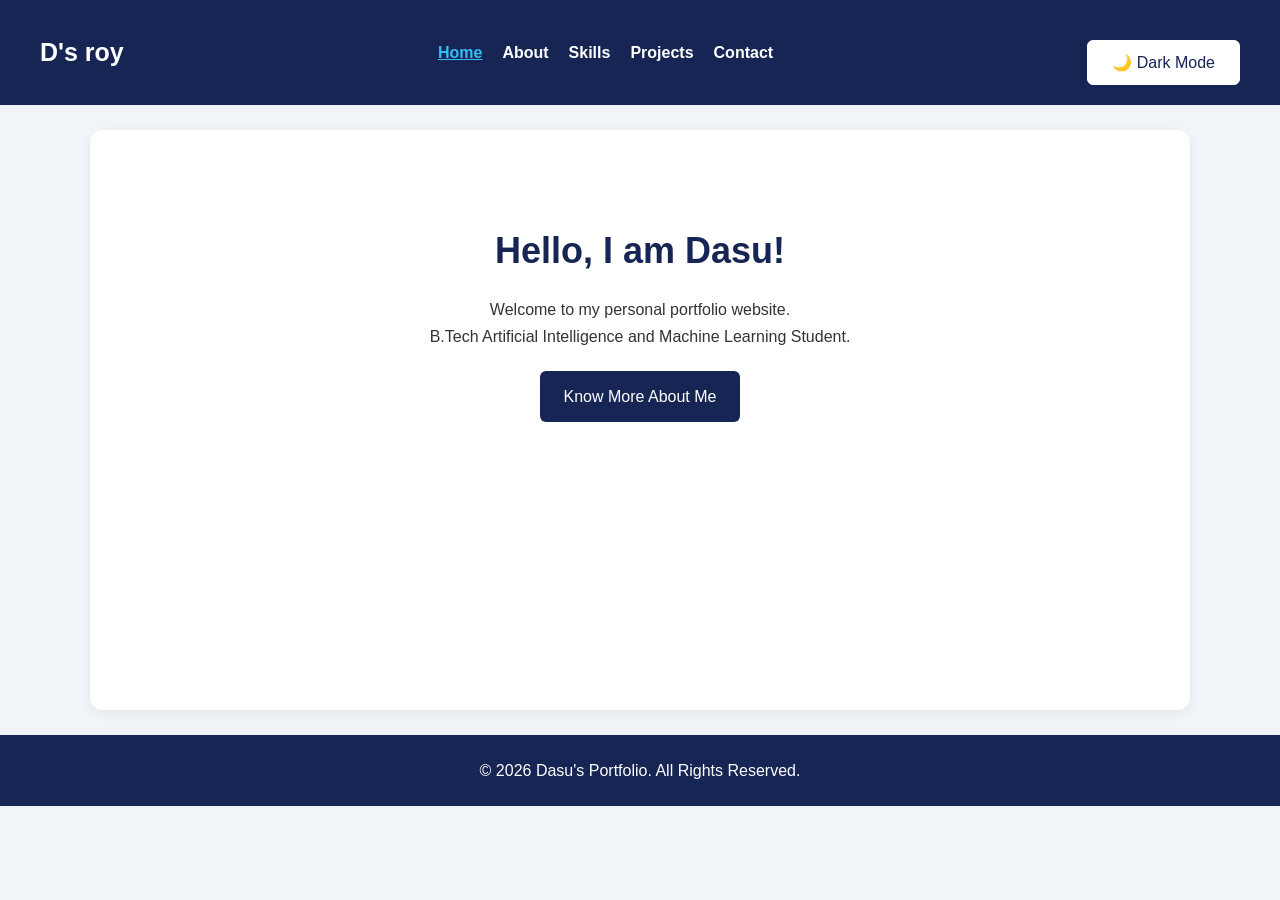
<file: index.html>
<!DOCTYPE html>
<html lang="en">
<head>
    <meta charset="UTF-8">
    <meta name="viewport" content="width=device-width, initial-scale=1.0">

    <meta name="description" content="Welcome to Dasu's personal portfolio website.">
    <meta name="author" content="Dasu">

    <title>Home | Dasu Portfolio</title>

    <link rel="stylesheet" href="style.css">
</head>

<body>

<header>
    <h1>D's roy</h1>

    <nav aria-label="Main navigation">
        <a href="index.html" aria-current="page">Home</a>
        <a href="about.html">About</a>
        <a href="skills.html">Skills</a>
        <a href="projects.html">Projects</a>
        <a href="contact.html">Contact</a>
    </nav>

    <button id="themeToggle" type="button">
        🌙 Dark Mode
    </button>
</header>

<main>
    <section class="hero">
        <h2>Hello, I am Dasu!</h2>

        <p>Welcome to my personal portfolio website.</p>

        <p>B.Tech Artificial Intelligence and Machine Learning Student.</p>

        <a class="button" href="about.html">
            Know More About Me
        </a>
    </section>
</main>

<footer>
    <p>&copy; 2026 Dasu's Portfolio. All Rights Reserved.</p>
</footer>

<script src="script.js"></script>

</body>
</html>
</file>
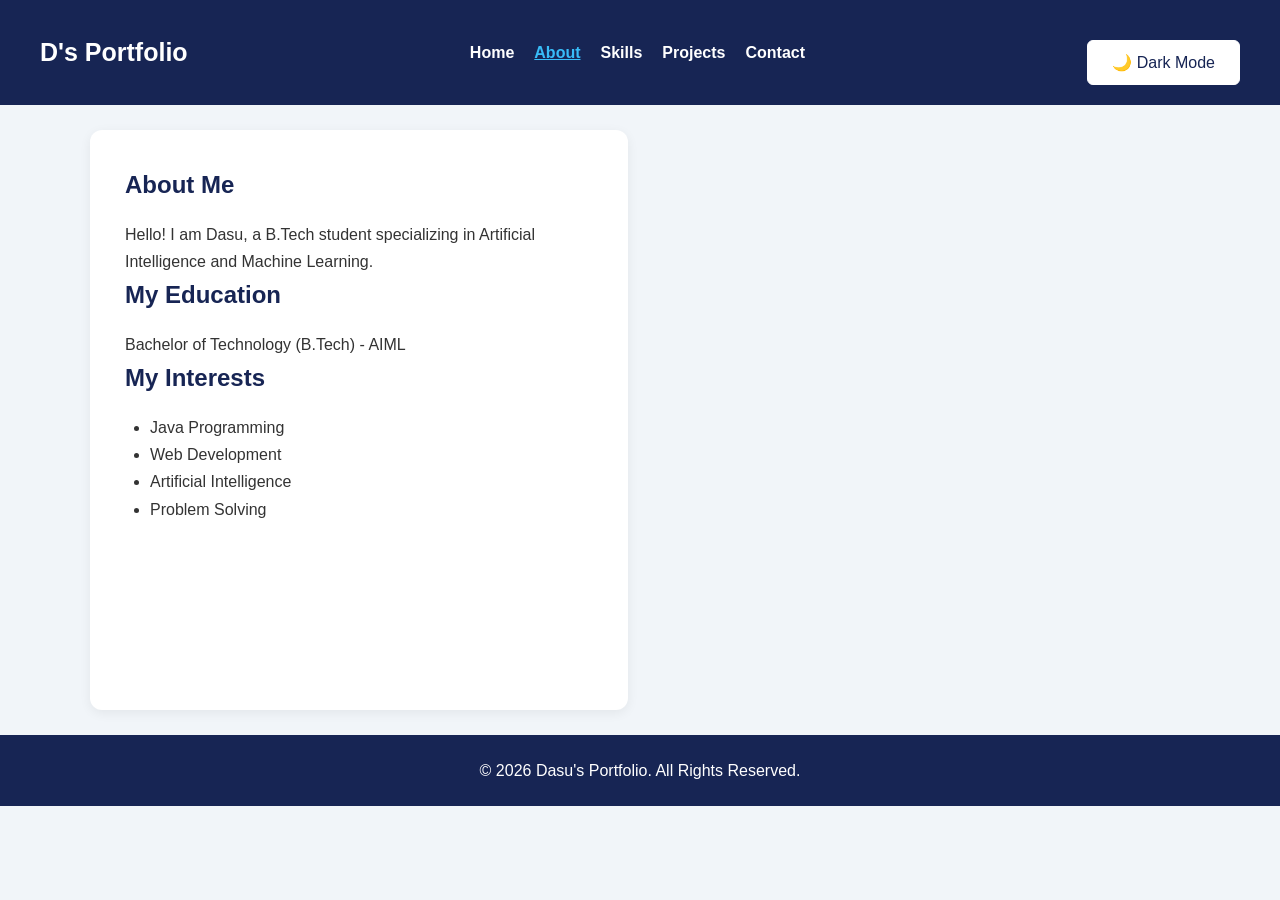
<file: about.html>
<!DOCTYPE html>
<html lang="en">
<head>
    <meta charset="UTF-8">
    <meta name="viewport" content="width=device-width, initial-scale=1.0">

    <meta name="description" content="About Dasu, an AIML student.">

    <title>About | Dasu Portfolio</title>

    <link rel="stylesheet" href="style.css">
</head>

<body>

<header>
    <h1>D's Portfolio</h1>

    <nav aria-label="Main navigation">
        <a href="index.html">Home</a>
        <a href="about.html" aria-current="page">About</a>
        <a href="skills.html">Skills</a>
        <a href="projects.html">Projects</a>
        <a href="contact.html">Contact</a>
    </nav>

    <button id="themeToggle" type="button">
        🌙 Dark Mode
    </button>
</header>

<main>
    <section>
        <h2>About Me</h2>

        <p>
            Hello! I am Dasu, a B.Tech student specializing
            in Artificial Intelligence and Machine Learning.
        </p>

        <h2>My Education</h2>

        <p>Bachelor of Technology (B.Tech) - AIML</p>

        <h2>My Interests</h2>

        <ul>
            <li>Java Programming</li>
            <li>Web Development</li>
            <li>Artificial Intelligence</li>
            <li>Problem Solving</li>
        </ul>
    </section>
</main>

<footer>
    <p>&copy; 2026 Dasu's Portfolio. All Rights Reserved.</p>
</footer>

<script src="script.js"></script>

</body>
</html>
</file>
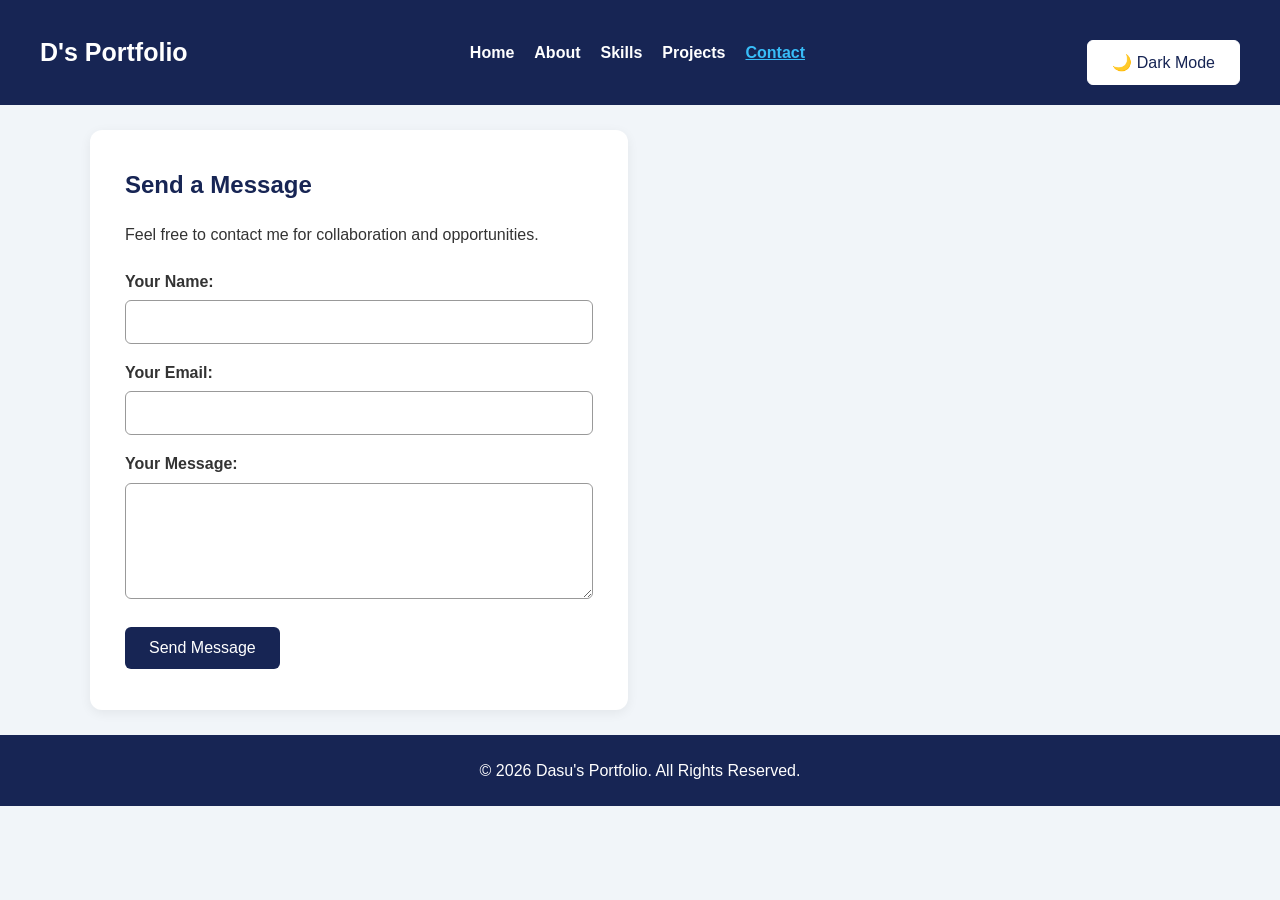
<file: contact.html>
<!DOCTYPE html>
<html lang="en">
<head>
    <meta charset="UTF-8">
    <meta name="viewport" content="width=device-width, initial-scale=1.0">

    <meta name="description" content="Send a messagefor collaboration and opportunities.">

    <title>Contact | Dasu Portfolio</title>

    <link rel="stylesheet" href="style.css">
</head>

<body>

<header>
    <h1>D's Portfolio</h1>

    <nav aria-label="Main navigation">
        <a href="index.html">Home</a>
        <a href="about.html">About</a>
        <a href="skills.html">Skills</a>
        <a href="projects.html">Projects</a>
        <a href="contact.html" aria-current="page">Contact</a>
    </nav>

    <button id="themeToggle" type="button">
        🌙 Dark Mode
    </button>
</header>

<main>

    <section>
        <h2>Send a Message</h2>

        <p>
            Feel free to contact me for collaboration
            and opportunities.
        </p>

        <form action="#" method="post">

            <label for="name">Your Name:</label>
            <input
                type="text"
                id="name"
                name="name"
                autocomplete="name"
                required
            >

            <label for="email">Your Email:</label>
            <input
                type="email"
                id="email"
                name="email"
                autocomplete="email"
                required
            >

            <label for="message">Your Message:</label>
            <textarea
                id="message"
                name="message"
                rows="5"
                required
            ></textarea>

            <button type="submit">Send Message</button>

        </form>
    </section>

</main>

<footer>
    <p>&copy; 2026 Dasu's Portfolio. All Rights Reserved.</p>
</footer>

<script src="script.js"></script>

</body>
</html>
</file>
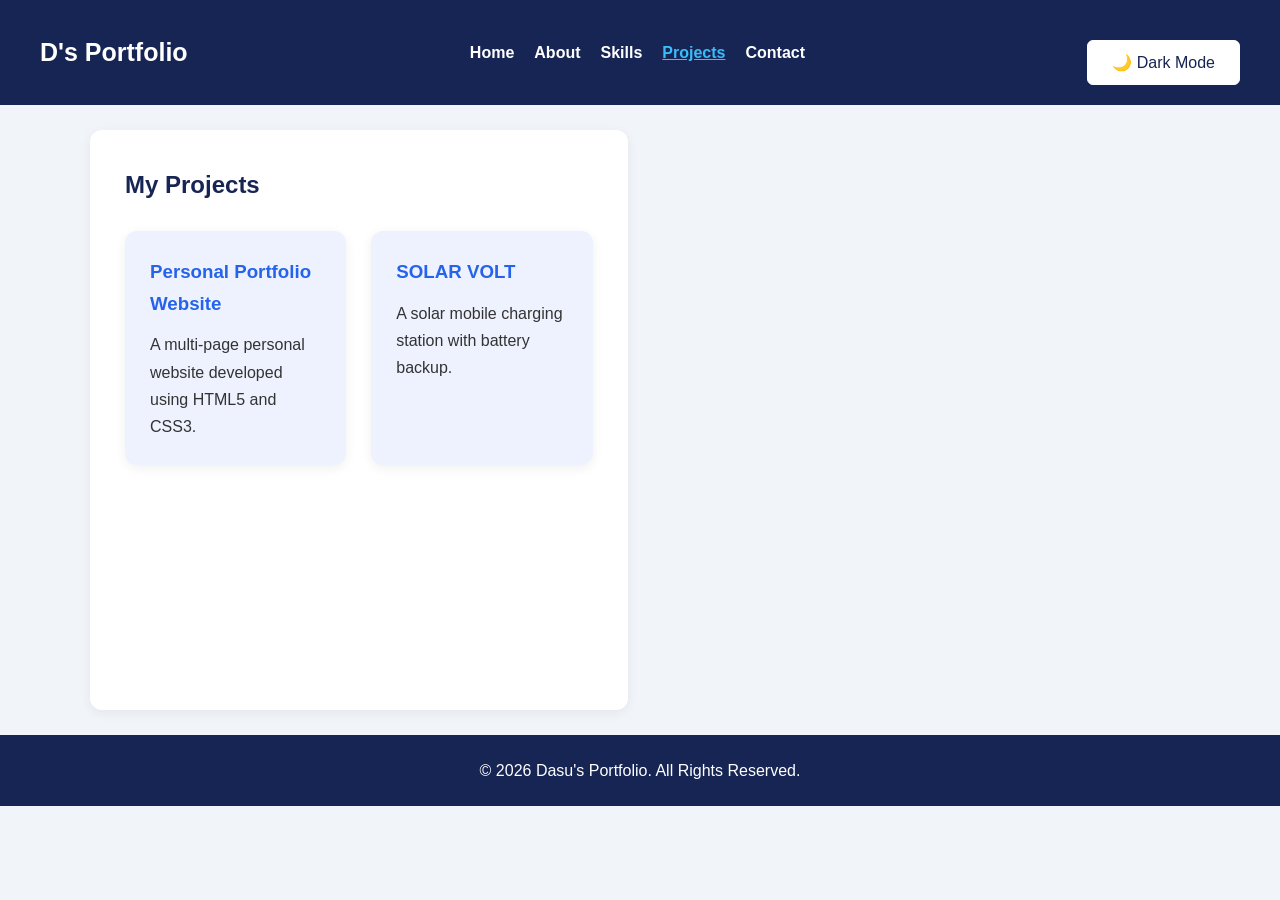
<file: projects.html>
<!DOCTYPE html>
<html lang="en">

<head>
    <meta charset="UTF-8">
    <meta name="viewport" content="width=device-width, initial-scale=1.0">

    <meta name="description" content="Projects developed by Dasu.">

    <title>Projects | Dasu Portfolio</title>

    <link rel="stylesheet" href="style.css">
</head>

<body>

<header>
    <h1>D's Portfolio</h1>

    <nav aria-label="Main navigation">
        <a href="index.html">Home</a>
        <a href="about.html">About</a>
        <a href="skills.html">Skills</a>
        <a href="projects.html" aria-current="page">Projects</a>
        <a href="contact.html">Contact</a>
    </nav>

    <button id="themeToggle" type="button">
        🌙 Dark Mode
    </button>
</header>

<main>

    <section>
        <h2>My Projects</h2>

        <div class="project-grid">

            <article class="project-card">
                <h3>Personal Portfolio Website</h3>

                <p>
                    A multi-page personal website developed
                    using HTML5 and CSS3.
                </p>
            </article>

            <article class="project-card">
                <h3>SOLAR VOLT</h3>

                <p>
                    A solar mobile charging station
                    with battery backup.
                </p>
            </article>

        </div>
    </section>

</main>

<footer>
    <p>&copy; 2026 Dasu's Portfolio. All Rights Reserved.</p>
</footer>

<script src="script.js"></script>

</body>
</html>
</file>
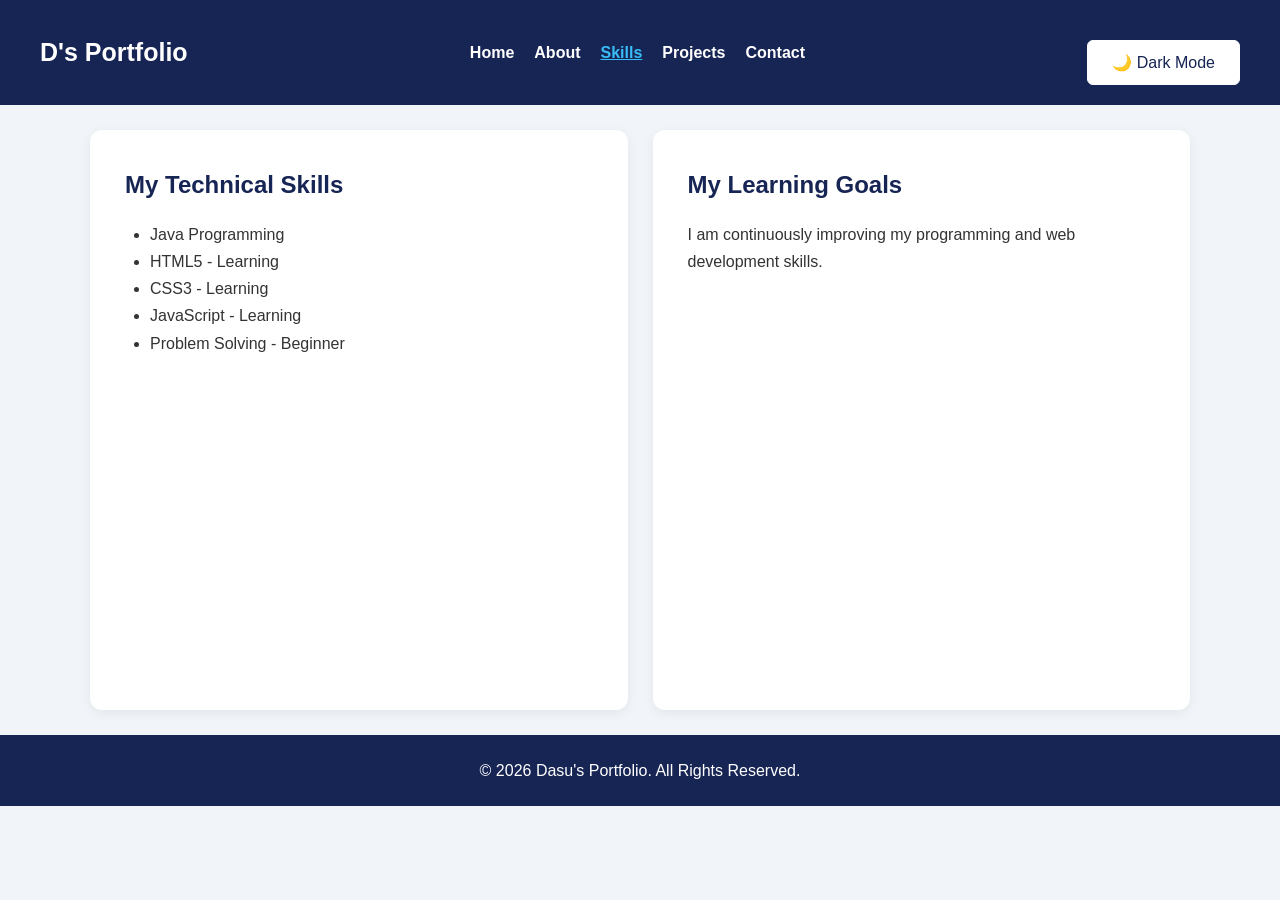
<file: skills.html>
<!DOCTYPE html>
<html lang="en">
<head>
    <meta charset="UTF-8">
    <meta name="viewport" content="width=device-width, initial-scale=1.0">

    <meta name="description" content="Dasu's technical skills and learning goals.">

    <title>Skills | Dasu Portfolio</title>

    <link rel="stylesheet" href="style.css">
</head>

<body>

<header>
    <h1>D's Portfolio</h1>

    <nav aria-label="Main navigation">
        <a href="index.html">Home</a>
        <a href="about.html">About</a>
        <a href="skills.html" aria-current="page">Skills</a>
        <a href="projects.html">Projects</a>
        <a href="contact.html">Contact</a>
    </nav>

    <button id="themeToggle" type="button">
        🌙 Dark Mode
    </button>
</header>

<main>

    <section>
        <h2>My Technical Skills</h2>

        <ul>
            <li>Java Programming</li>
            <li>HTML5 - Learning</li>
            <li>CSS3 - Learning</li>
            <li>JavaScript - Learning</li>
            <li>Problem Solving - Beginner</li>
        </ul>
    </section>

    <section>
        <h2>My Learning Goals</h2>

        <p>
            I am continuously improving my programming
            and web development skills.
        </p>
    </section>

</main>

<footer>
    <p>&copy; 2026 Dasu's Portfolio. All Rights Reserved.</p>
</footer>

<script src="script.js"></script>

</body>
</html>
</file>
<file: style.css>
/* ===== TASK 2: CSS VARIABLES ===== */

:root {
    --bg-color: #f1f5f9;
    --card-color: #ffffff;
    --text-color: #333333;
    --heading-color: #172554;
    --primary-color: #2563eb;
    --article-color: #eef2ff;
    --shadow: 0 3px 12px #00000010;
}

/* ===== DARK MODE VARIABLES ===== */

body.dark-mode {
    --bg-color: #0f172a;
    --card-color: #1e293b;
    --text-color: #f1f5f9;
    --heading-color: #93c5fd;
    --primary-color: #60a5fa;
    --article-color: #334155;
    --shadow: 0 3px 12px #00000040;
}

/* ===== UNIVERSAL RESET ===== */

* {
    margin: 0;
    padding: 0;
    box-sizing: border-box;
}

/* ===== BODY ===== */

body {
    font-family: Arial, sans-serif;
    background: var(--bg-color);
    color: var(--text-color);
    line-height: 1.7;
    transition: background 0.3s, color 0.3s;
}

/* ===== HEADER ===== */

header {
    background: #172554;
    color: white;
    padding: 20px 40px;

    /* Flexbox */
    display: flex;
    justify-content: space-between;
    align-items: center;
    flex-wrap: wrap;
    gap: 15px;
}

header h1 {
    font-size: 25px;
}

/* ===== NAVIGATION ===== */

nav {
    display: flex;
    align-items: center;
    justify-content: center;
    gap: 20px;
    flex-wrap: wrap;
}

nav a {
    color: white;
    text-decoration: none;
    font-weight: bold;
}

nav a:hover,
nav a[aria-current="page"] {
    color: #38bdf8;
    text-decoration: underline;
}

/* ===== MAIN LAYOUT: CSS GRID ===== */

main {
    min-height: 70vh;
    padding: 25px 0;

    display: grid;
    grid-template-columns: repeat(2, minmax(0, 1fr));
    gap: 25px;

    width: 90%;
    max-width: 1100px;
    margin: auto;
}

/* ===== SECTIONS ===== */

section {
    background: var(--card-color);
    padding: 35px;
    width: 100%;
    margin: 0;
    border-radius: 12px;
    box-shadow: var(--shadow);
}

/* ===== HEADINGS ===== */

h2 {
    color: var(--heading-color);
    margin-bottom: 15px;
}

h3 {
    color: var(--primary-color);
    margin-bottom: 8px;
}

ul {
    padding-left: 25px;
}

/* ===== HERO SECTION ===== */

.hero {
    grid-column: 1 / -1;
    text-align: center;
    padding: 90px 25px;
}

.hero h2 {
    font-size: 36px;
}

/* ===== BUTTONS ===== */

.button,
button {
    display: inline-block;
    background: #172554;
    color: white;
    padding: 12px 24px;
    border: none;
    border-radius: 6px;
    text-decoration: none;
    margin-top: 20px;
    cursor: pointer;
    font-size: 16px;
}

.button:hover,
button:hover {
    background: #2563eb;
}

/* ===== DARK MODE BUTTON ===== */

#themeToggle {
    background: white;
    color: #172554;
    border: 1px solid #ffffff;
}

#themeToggle:hover {
    background: #dbeafe;
}

/* ===== ARTICLES ===== */

article {
    background: var(--article-color);
    padding: 20px;
    margin: 15px 0;
    border-radius: 8px;
}

/* ===== FORMS ===== */

form {
    max-width: 550px;
    margin-top: 20px;
}

label {
    display: block;
    margin-top: 15px;
    font-weight: bold;
}

input,
textarea {
    width: 100%;
    padding: 12px;
    margin-top: 5px;
    border: 1px solid #999;
    border-radius: 6px;
    font-size: 16px;
    font-family: inherit;
}

/* ===== ACCESSIBILITY ===== */

a:focus-visible,
input:focus-visible,
textarea:focus-visible,
button:focus-visible {
    outline: 3px solid #f59e0b;
    outline-offset: 3px;
}

/* ===== FOOTER ===== */

footer {
    background: #172554;
    color: white;
    text-align: center;
    padding: 22px;
}

/* ===== TABLET RESPONSIVE DESIGN ===== */

@media (max-width: 768px) {
    main {
        grid-template-columns: 1fr;
        width: 94%;
    }

    .hero {
        grid-column: auto;
    }

    header {
        padding: 20px;
    }
}

/* ===== MOBILE RESPONSIVE DESIGN ===== */

@media (max-width: 600px) {
    header {
        flex-direction: column;
        text-align: center;
    }

    nav {
        gap: 12px;
    }

    section {
        padding: 22px;
    }

    .hero {
        padding: 50px 20px;
    }

    .hero h2 {
        font-size: 28px;
    }

    #themeToggle {
        margin-top: 10px;
    }
}

/* ===== REDUCED MOTION ACCESSIBILITY ===== */

@media (prefers-reduced-motion: reduce) {
    *,
    *::before,
    *::after {
        transition: none !important;
    }
}
/* ===== PROJECT CARDS GRID ===== */

.project-grid {
    display: grid;
    grid-template-columns: repeat(2, minmax(0, 1fr));
    gap: 25px;
    margin-top: 20px;
}

.project-card {
    background: var(--article-color);
    padding: 25px;
    border-radius: 12px;
    margin: 0;
    box-shadow: var(--shadow);
    transition: transform 0.3s ease;
}

.project-card:hover {
    transform: translateY(-5px);
}

/* Tablet and Mobile */

@media (max-width: 768px) {
    .project-grid {
        grid-template-columns: 1fr;
    }
}
/* ===== PROJECTS GRID ===== */

.project-grid {
    display: grid;
    grid-template-columns: repeat(2, minmax(0, 1fr));
    gap: 25px;
    margin-top: 25px;
}

.project-card {
    background: var(--article-color);
    padding: 25px;
    border-radius: 12px;
    margin: 0;
    box-shadow: var(--shadow);
    transition: transform 0.3s ease;
}

.project-card h3 {
    margin-bottom: 12px;
}

.project-card p {
    line-height: 1.7;
}

.project-card:hover {
    transform: translateY(-5px);
}

/* ===== RESPONSIVE PROJECT GRID ===== */

@media (max-width: 768px) {
    .project-grid {
        grid-template-columns: 1fr;
    }
}
</file>
